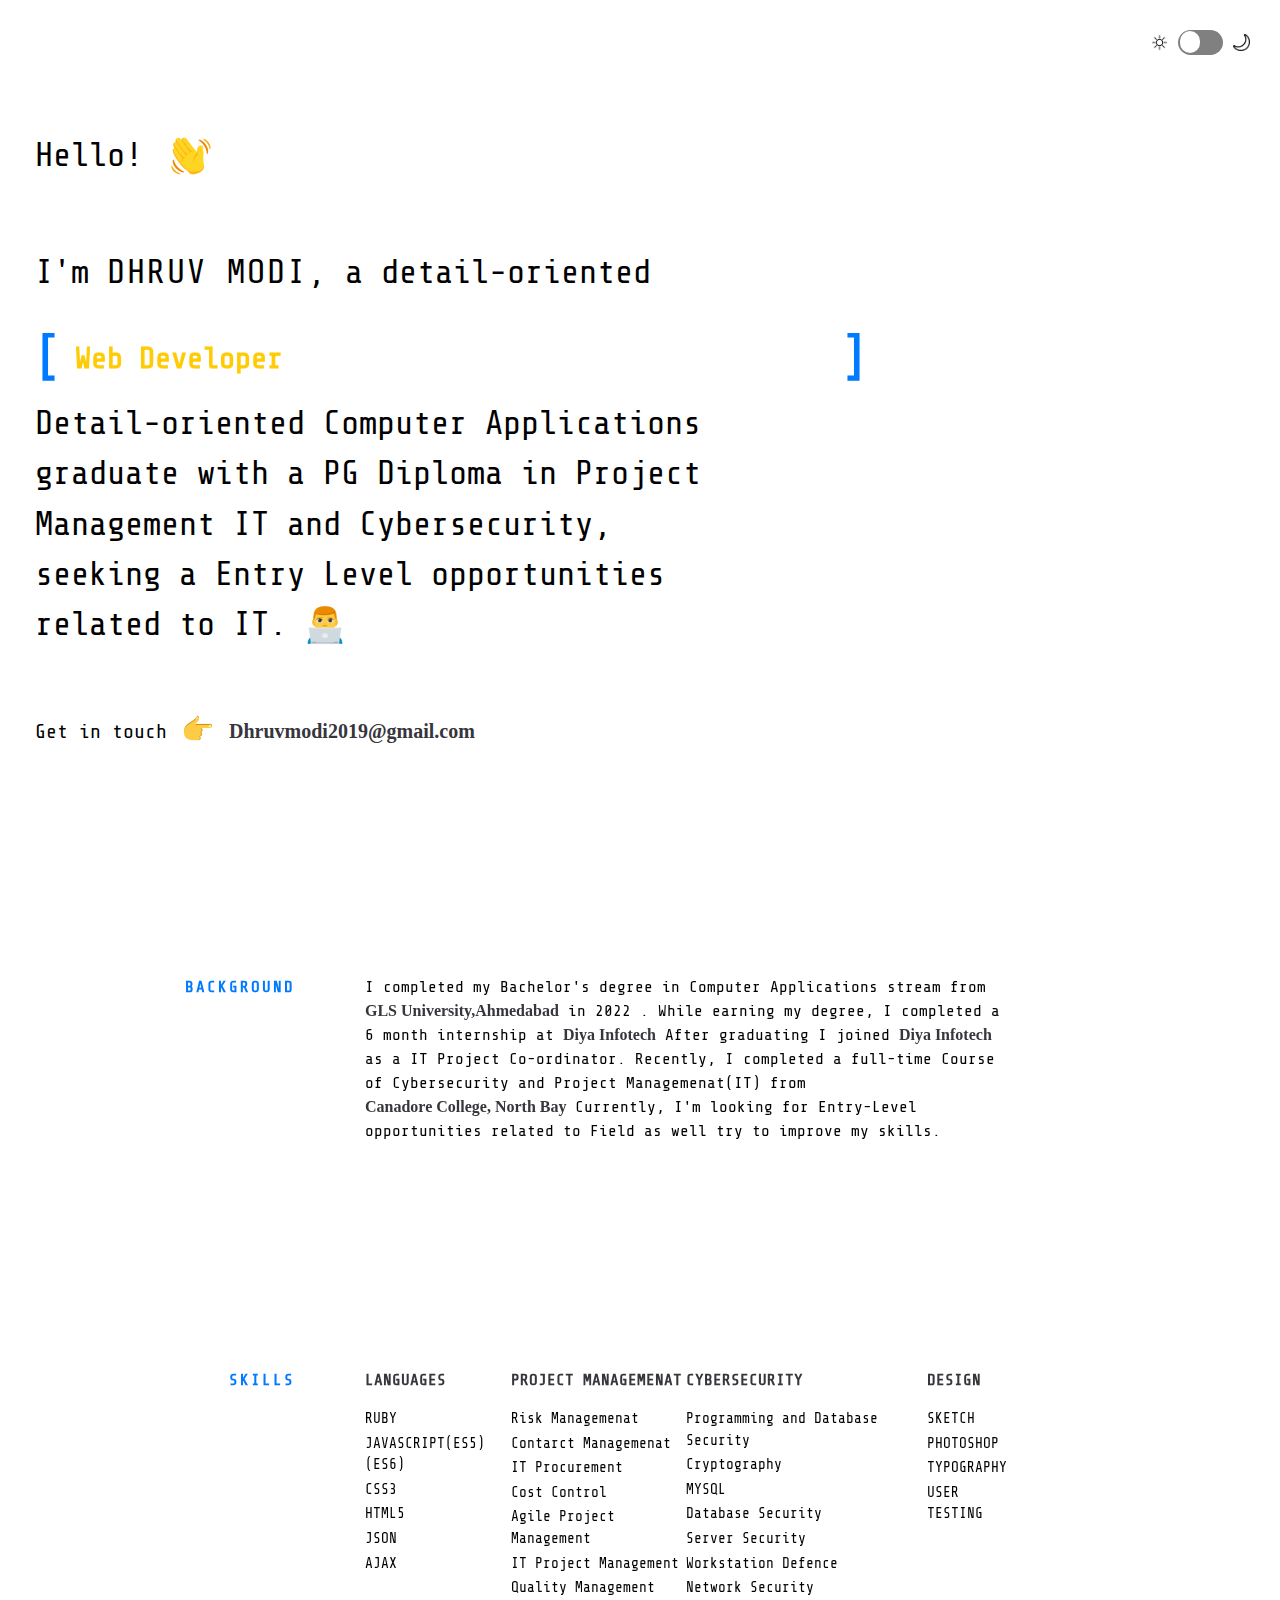
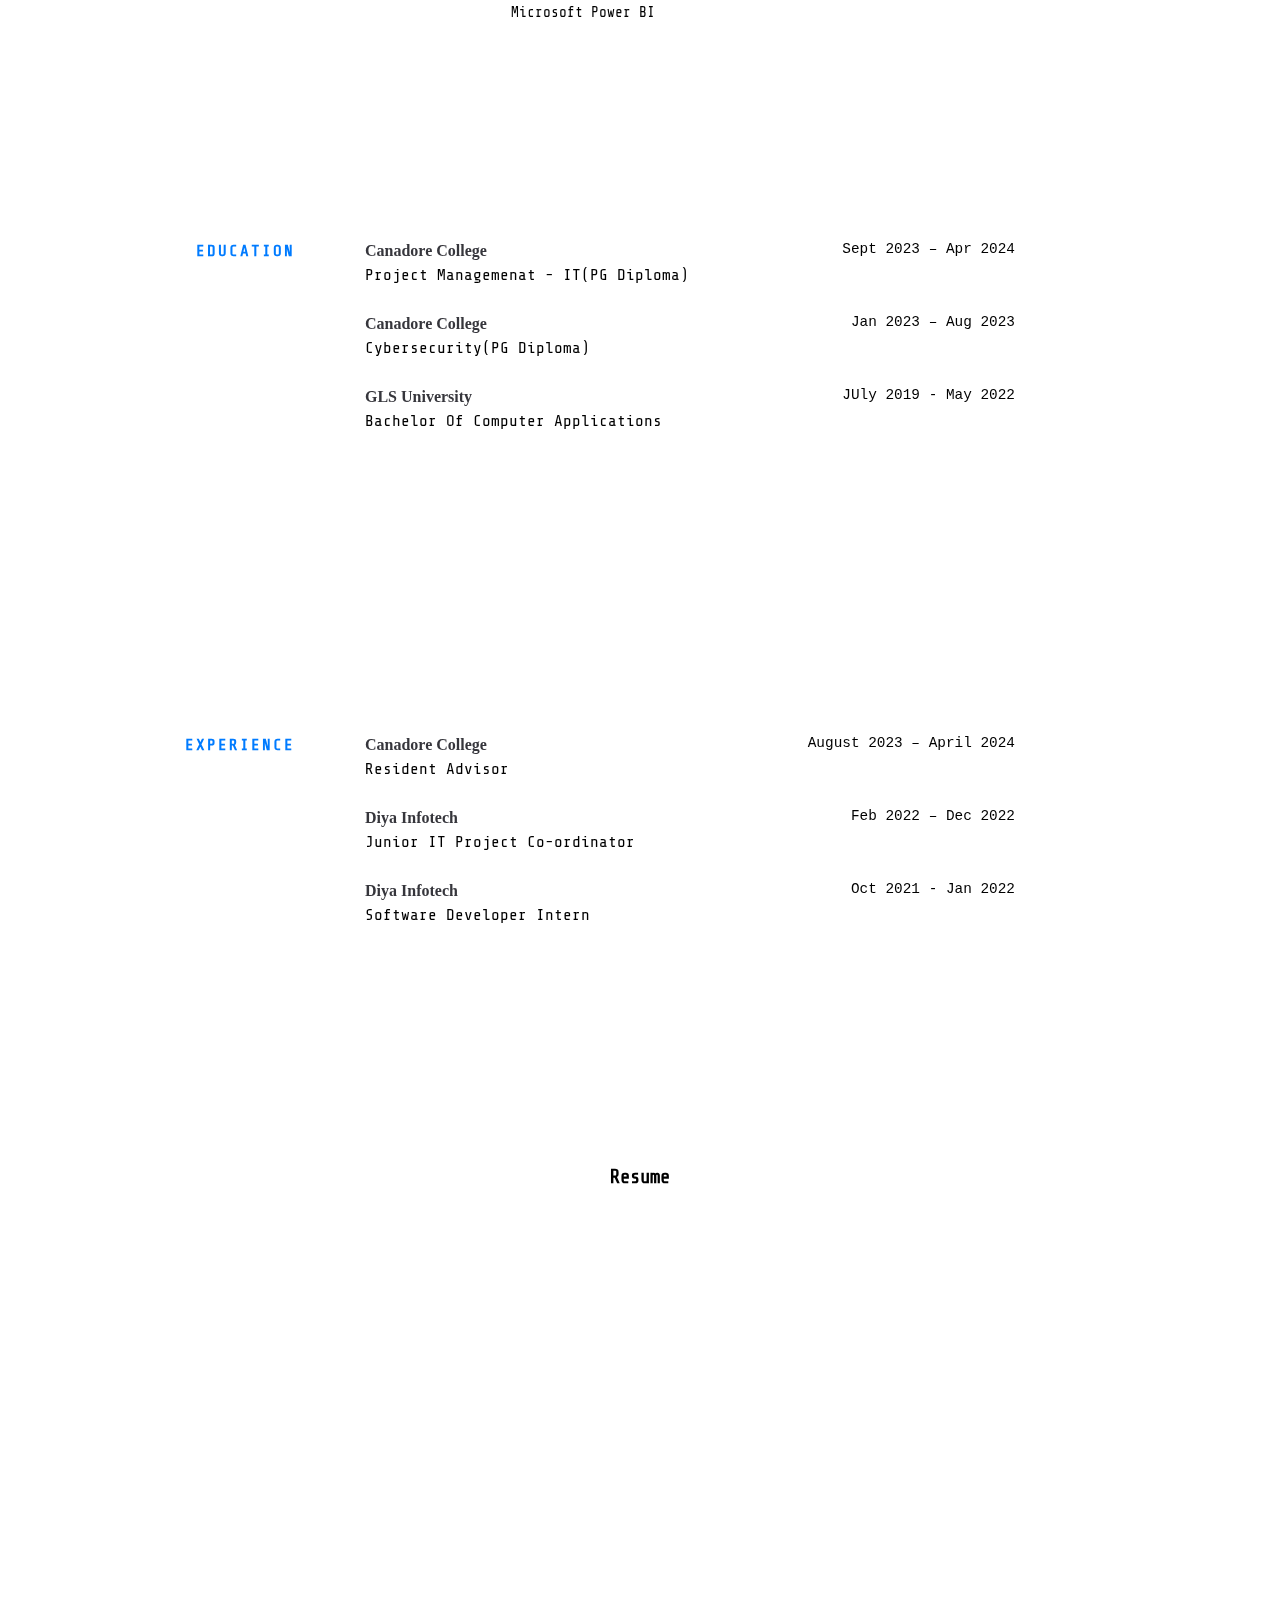
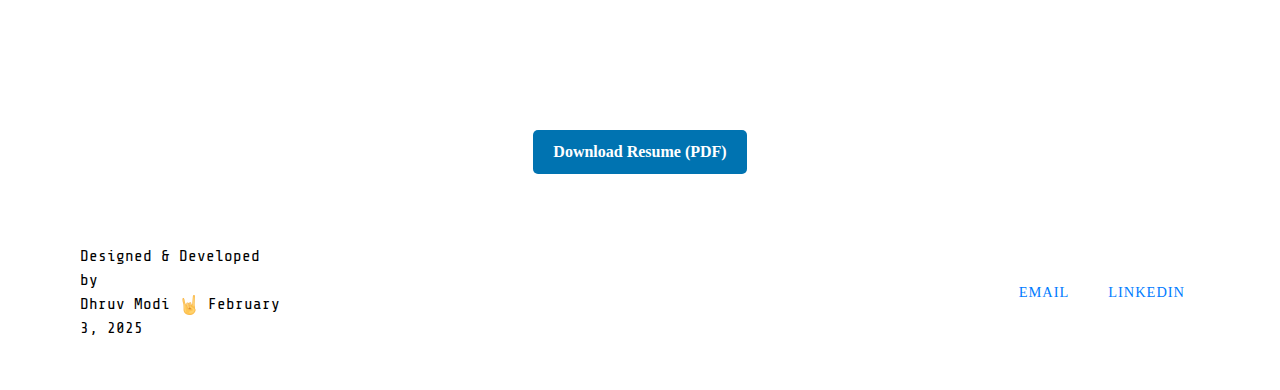
<file: index.html>
<!DOCTYPE html>
<html>
<head>
	<meta charset="UTF-8">
	<meta name="viewport" content="width=device-width, initial-scale=1">
	<meta name="viewport" content="width=device-width, initial-scale=1.0, maximum-scale=1.0, user-scalable=no">
	<title>Dhruv Modi| Web Developer</title>
	<link rel="icon" type="image/png" href="images/male-technologist.png" hreflang="en-us">
	<link href="https://fonts.googleapis.com/css?family=Share+Tech+Mono" rel="stylesheet">
	<link rel="stylesheet" type="text/css" href="style.css">
	
</head>
<body>


<div id = "site">
	<div class="switch-wrapper"> 
		</a>
		<div class="sun"></div> 
		<div class="toggle-wrapper">
			<input type="checkbox" id="switch"  />
			<label for="switch" id="switch1" >Toggle</label> 
		</div>
		<div class="moon"></div>
	</div>

	<header class="intro">
		<h1 class="intro_hello">
			Hello!
			<span  id="wave" class="emoji wave-hand animated "></span>
		</h1>
		<h2 class="intro_tagline">
			I'm
			<div class="myname">Dhruv Modi,</div>
			 a detail-oriented <br><br><br>
			<div class="mytext">
				<div class="content">
					<div class=" container">
						<ul class="list">
							<li class="item">Web Developer</li>
							<li class="item">Seeking Entry-Level IT Project Manager Roles </li>
							<li class="item">Seeking Entry-Level Cybersecurity opportunities</li>
						</ul>
					</div><br>
				</div>
			</div>
			<span>Detail-oriented Computer Applications graduate with a PG Diploma in Project Management IT and Cybersecurity, seeking a Entry Level opportunities related to IT.
			<span id="emojiwavehand" class="emoji technologist"></span>
		</h2>
		<h3 class="intro_contact">
			<span>Get in touch</span>
			<span class="emoji pointer"></span>
			<span id="emailme">
				<a href="mailto:Dhruvmodi2019@gmail.com?subject=Interested%20in%20Working%20Together&body=Hello,%0D%0A%0D%0AI%20came%20across%20your%20portfolio%20and%20was%20really%20impressed%20by%20your%20work.%20I’d%20love%20to%20discuss%20a%20potential%20project%20with%20you.%0D%0A%0D%0ALooking%20forward%20to%20your%20response!%0D%0A%0D%0ABest,%0D%0A[Your Name]">Dhruvmodi2019@gmail.com </a>
				  
			</span>
		</h3>
	</header>

	<section class = "section background" >
		<div class="section_title">Background</div>
		<div class="section_content">
			<p>
					I completed my Bachelor's degree in Computer Applications stream from
					<a class = "underline-link" href="#" target="_blank">
					GLS University,Ahmedabad</a> in 2022 .
				  	While earning my degree, I completed a 6 month internship at 
				  	<a class = "underline-link" href="#" target="_blank">Diya Infotech</a> 
				  	After graduating I joined 
				  	<a class = "underline-link" href="#" target="_blank">Diya Infotech </a> 
				  	as a IT Project Co-ordinator. Recently, I completed a full-time Course of Cybersecurity and Project Managemenat(IT) from 
				  	<a class = "underline-link" href="#" target="_blank">
				  	Canadore College, North Bay</a> Currently, I'm looking for Entry-Level opportunities related to Field as well try to improve my skills.  	
			</p>
        </div>
	</section>

	<section class="section skills" data-aos="slide-up">
		<div class="section_title">skills</div>
		<div class="section_content">
			<div class="skillz">
				<div class="skillz_category"> 
					<div class="skillz_category_label">
						Languages
					</div>
					<ul>
						 <li class="skillz_category_item">RUBY</li>
						 <li class="skillz_category_item">JAVASCRIPT(ES5)(ES6)</li> 
						 <li class="skillz_category_item">CSS3</li>
						 <li class="skillz_category_item">HTML5</li>
						 <li class="skillz_category_item">JSON</li>
						 <li class="skillz_category_item">AJAX</li>
					</ul> 
				</div>

				<div class="skillz_category"> 
					<div class="skillz_category_label">
						Project Managemenat
					</div>
					<ul>
						<li class="skillz_category_item">Risk Managemenat</li>
						<li class="skillz_category_item">Contarct Managemenat</li>
						<li class="skillz_category_item">IT Procurement</li>
						<li class="skillz_category_item">Cost Control</li>
						<li class="skillz_category_item">Agile Project Management</li>
						<li class="skillz_category_item">IT Project Management</li> 
						<li class="skillz_category_item">Quality Management</li>
						<li class="skillz_category_item">Microsoft Power BI</li>
					</ul>
				</div>

				<div class="skillz_category"> 
					<div class="skillz_category_label">
						Cybersecurity
					</div>
					<ul>
						<li class="skillz_category_item">Programming and Database Security</li>
						<li class="skillz_category_item">Cryptography</li>
						<li class="skillz_category_item">MYSQL</li>
						<li class="skillz_category_item">Database Security</li>
						<li class="skillz_category_item">Server Security</li>
						<li class="skillz_category_item">Workstation Defence</li>
						<li class="skillz_category_item">Network Security</li>	
					</ul>
				</div>
			
				<div class="skillz_category"> 
					<div class="skillz_category_label">
						Design
					</div>
					<ul>
						<li class="skillz_category_item">SKETCH</li>
						<li class="skillz_category_item">PHOTOSHOP</li>
						<li class="skillz_category_item">TYPOGRAPHY</li>
						<li class="skillz_category_item">USER TESTING</li>
					</ul>
				</div>
			</div>
		</div>
	</section>

	<section class="section experience">
		<div class="section_title">
			Education
		</div>
		
		<div class="section_content">
			<div class="jobs">
				<div class="job">
					<div class="time-place"> 
						<div class="job_company">
							<a href="#" target="_blank">Canadore College</a>
						</div>
						<div class="job_time">       
							Sept 2023 – Apr 2024 
						</div>
			  		</div>
					<div class="job_position">
						Project Managemenat - IT(PG Diploma)
					</div>
				</div>
				
				<div class="job">
					<div class="time-place"> 
						<div class="job_company">
							<a href="#" target="_blank">Canadore College</a>
						</div>
						<div class="job_time">       
							Jan 2023 – Aug 2023
						</div>
			  		</div>
					<div class="job_position">
						Cybersecurity(PG Diploma)
					</div>
				</div>

				<div class="job">
					<div class="time-place"> 
						<div class="job_company">
							<a href="http#" target="_blank">GLS University</a>
						</div>
						<div class="job_time">       
							JUly 2019 - May 2022
						</div>
					</div>
					<div class="job_position">
						Bachelor Of Computer Applications
					</div>
				</div>
			</div>
		</div>
	</section>

	
	<section class="section experience">
		<div class="section_title">
			Experience
		</div>
		
		<div class="section_content">
			<div class="jobs">
				<div class="job">
					<div class="time-place"> 
						<div class="job_company">
							<a href="#" target="_blank">Canadore College</a>
						</div>
						<div class="job_time">       
							August 2023 – April 2024 
						</div>
			  		</div>
					<div class="job_position">
						Resident Advisor
					</div>
				</div>
				
				<div class="job">
					<div class="time-place"> 
						<div class="job_company">
							<a href="#" target="_blank">Diya Infotech</a>
						</div>
						<div class="job_time">       
							Feb 2022 – Dec 2022 
						</div>
			  		</div>
					<div class="job_position">
						Junior IT Project Co-ordinator
					</div>
				</div>

				<div class="job">
					<div class="time-place"> 
						<div class="job_company">
							<a href="http#" target="_blank">Diya Infotech</a>
						</div>
						<div class="job_time">       
							Oct 2021 - Jan 2022
						</div>
					</div>
					<div class="job_position">
					 Software Developer Intern
					</div>
				</div>
			</div>
		</div>
	</section>

	<section>
		<div id="resume" style="text-align: center; padding: 20px;">
			<h2>Resume</h2>
		
			<!-- Responsive Resume Viewer -->
			<iframe src="/Resume.pdf" 
					style="border: none; width: 90%; max-width: 800px; height: 500px;">
			</iframe>
		
			<!-- Download Button -->
			<br>
			<a href="/Resume.pdf" download 
			   style="display: inline-block; margin-top: 15px; padding: 10px 20px; 
					  background: #0073b1; color: white; text-decoration: none; 
					  border-radius: 5px; font-weight: bold;">
				Download Resume (PDF)
			</a>
		</div>
		
	</section>

	<footer class="footer">
	 	<div class="footer_copyright"> 
	 		<div class="top"> 
	 			<span>
	 				Designed &amp; Developed by
				</span>
			</div> 
			<div class="bottom"> 
				<span>
					Dhruv Modi
				</span> 
				<img class="emoji" src="images/rockon.png" alt="emoji"> 
				<span>
					February 3, 2025
				</span>
			</div> 
		</div> 
		<div class="footer_links"> 
			<a href="mailto:Dhruvmodi2019@gmail.com" target="_blank" title="email"> 
				<span class="text">
					email
				</span> 
				<img src="images/email.svg" alt="email">
			</a>
			<a href="https://www.linkedin.com/in/dhruv-modi-269968203/" target="_blank" title="LinkedIn"> 
				<span class="text">
					LinkedIn
				</span>
				<img src="images/linkedin.svg" alt="LinkedIn Profile">
			</a>
		</div>
 	</footer>
	<button id="top-button" style="display: inline-block;"> 
		<img src="images/finger-up-emoji-clipart-21.png" alt=""> 
	</button>

<script type="text/javascript" src="https://ajax.googleapis.com/ajax/libs/jquery/1.11.0/jquery.min.js"></script>
<script type="text/javascript" src="main.js"></script>
</body>
</html>
</file>
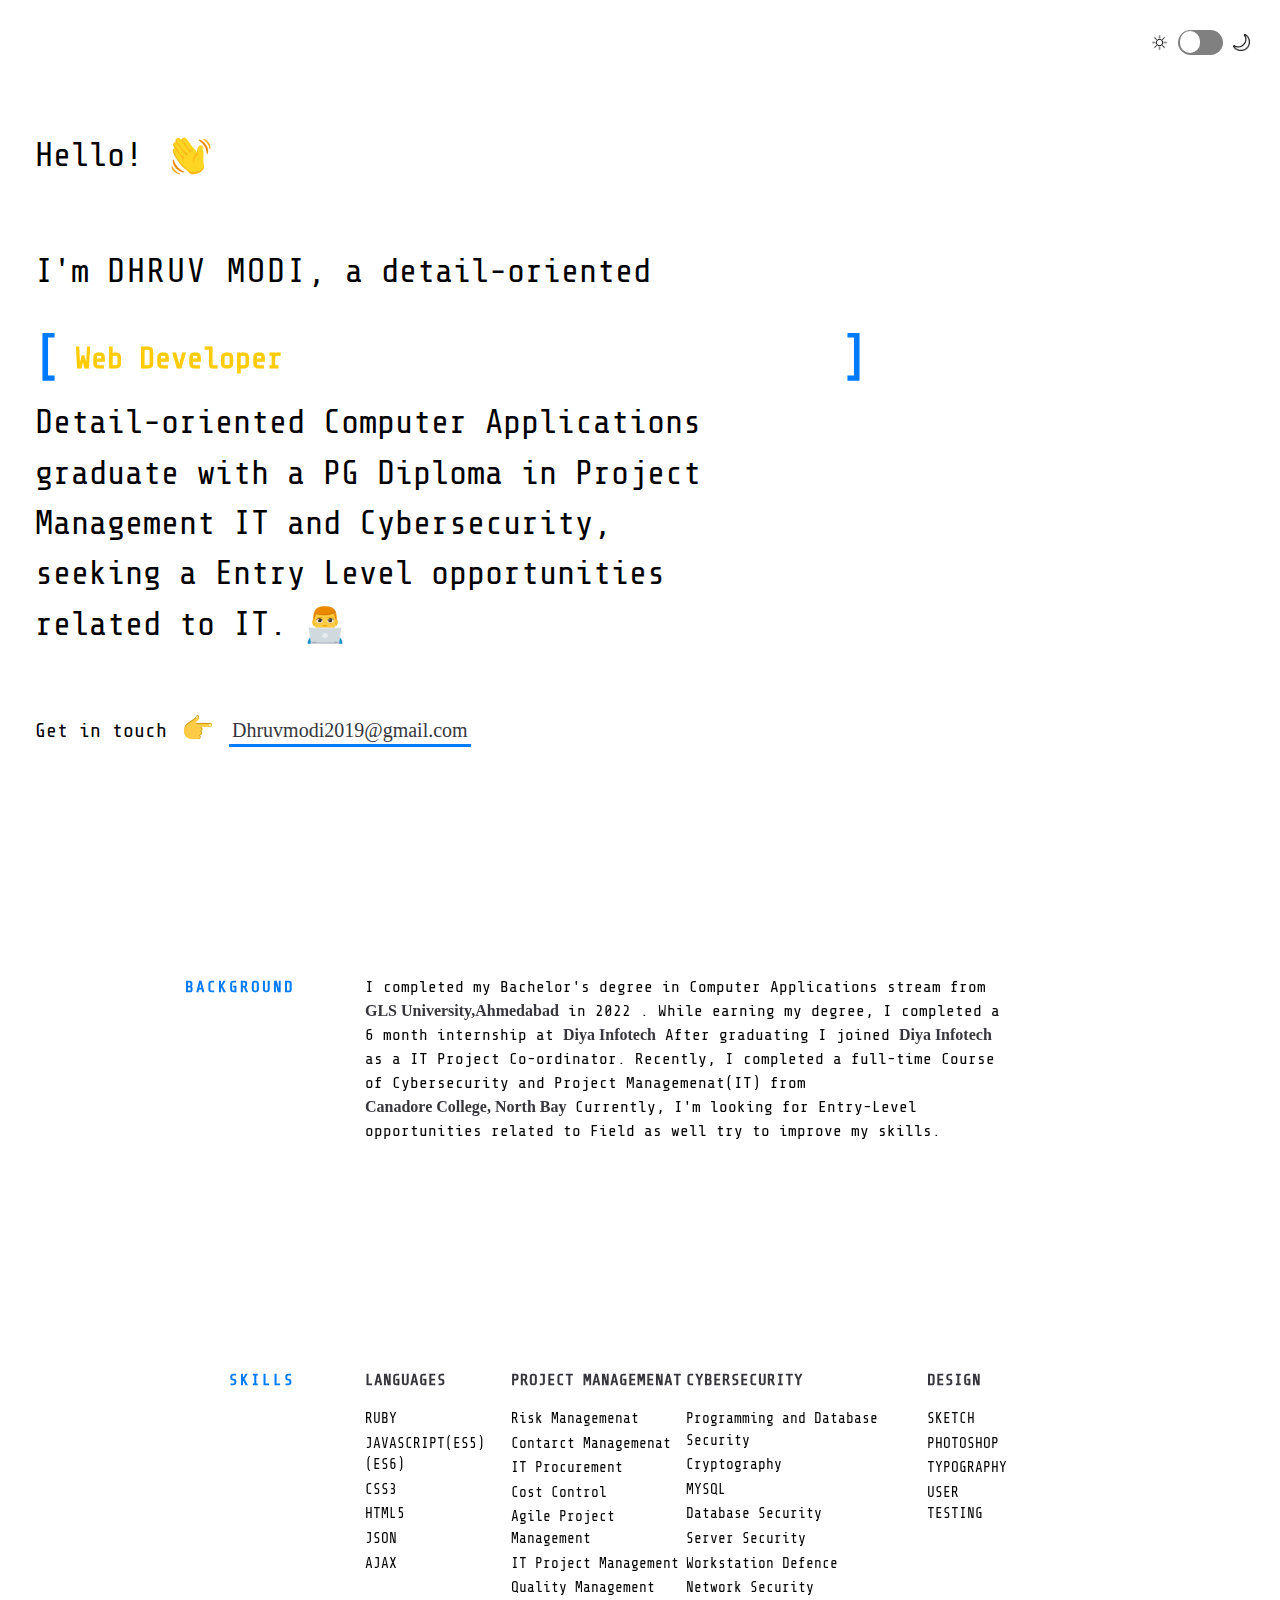
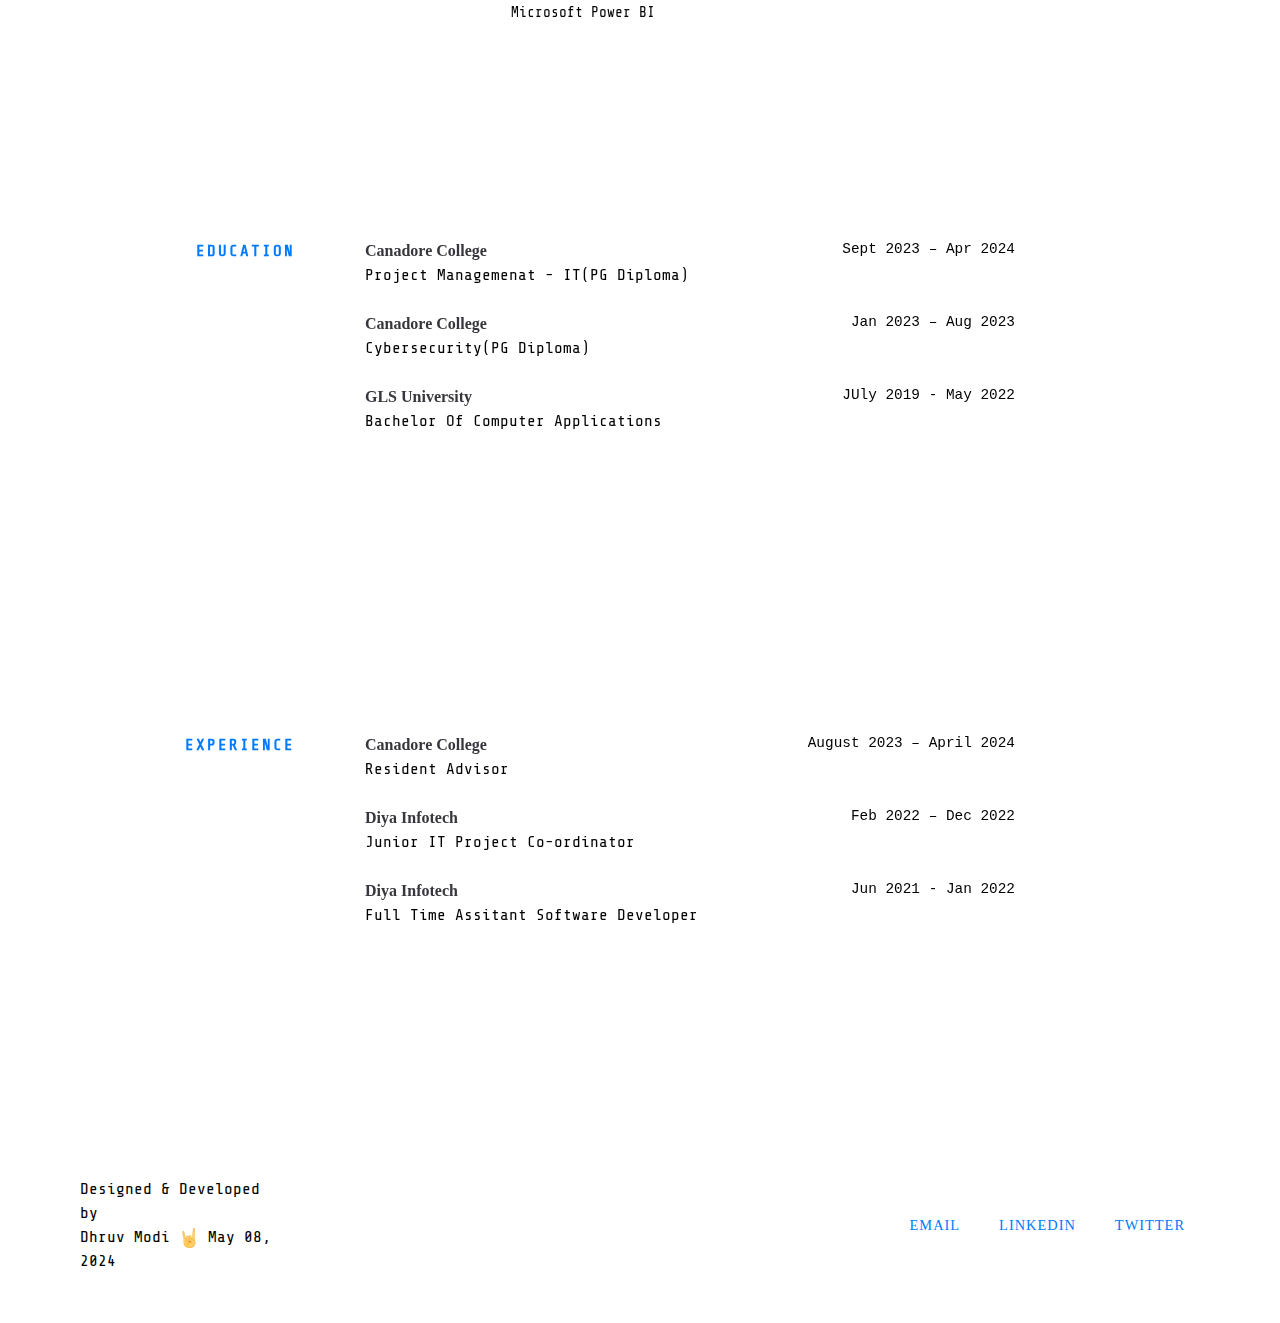
<file: Dhruv Portfolio.html>
<!DOCTYPE html>
<html>
<head>
	<meta charset="UTF-8">
	<meta name="viewport" content="width=device-width, initial-scale=1">
	<meta name="viewport" content="width=device-width, initial-scale=1.0, maximum-scale=1.0, user-scalable=no">
	<title>Dhruv Modi| Web Developer</title>
	<link rel="icon" type="image/png" href="images/male-technologist.png" hreflang="en-us">
	<link href="https://fonts.googleapis.com/css?family=Share+Tech+Mono" rel="stylesheet">
	<link rel="stylesheet" type="text/css" href="style.css">
	
</head>
<body>


<div id = "site">
	<div class="switch-wrapper"> 
		</a>
		<div class="sun"></div> 
		<div class="toggle-wrapper">
			<input type="checkbox" id="switch"  />
			<label for="switch" id="switch1" >Toggle</label> 
		</div>
		<div class="moon"></div>
	</div>

	<header class="intro">
		<h1 class="intro_hello">
			Hello!
			<span  id="wave" class="emoji wave-hand animated "></span>
		</h1>
		<h2 class="intro_tagline">
			I'm
			<div class="myname">Dhruv Modi,</div>
			 a detail-oriented <br><br><br>
			<div class="mytext">
				<div class="content">
					<div class=" container">
						<ul class="list">
							<li class="item">Web Developer</li>
							<li class="item">Seeking Entry-Level IT Project Manager Roles </li>
							<li class="item">Seeking Entry-Level Cybersecurity opportunities</li>
						</ul>
					</div><br>
				</div>
			</div>
			<span>Detail-oriented Computer Applications graduate with a PG Diploma in Project Management IT and Cybersecurity, seeking a Entry Level opportunities related to IT.
			<span id="emojiwavehand" class="emoji technologist"></span>
		</h2>
		<h3 class="intro_contact">
			<span>Get in touch</span>
			<span class="emoji pointer"></span>
			<span id="emailme">
				<a href="#link your email" target="_blank" class="highlight-link">Dhruvmodi2019@gmail.com</a>
			</span>
		</h3>
	</header>

	<section class = "section background" >
		<div class="section_title">Background</div>
		<div class="section_content">
			<p>
					I completed my Bachelor's degree in Computer Applications stream from
					<a class = "underline-link" href="#" target="_blank">
					GLS University,Ahmedabad</a> in 2022 .
				  	While earning my degree, I completed a 6 month internship at 
				  	<a class = "underline-link" href="#" target="_blank">Diya Infotech</a> 
				  	After graduating I joined 
				  	<a class = "underline-link" href="#" target="_blank">Diya Infotech </a> 
				  	as a IT Project Co-ordinator. Recently, I completed a full-time Course of Cybersecurity and Project Managemenat(IT) from 
				  	<a class = "underline-link" href="#" target="_blank">
				  	Canadore College, North Bay</a> Currently, I'm looking for Entry-Level opportunities related to Field as well try to improve my skills.  	
			</p>
        </div>
	</section>

	<section class="section skills" data-aos="slide-up">
		<div class="section_title">skills</div>
		<div class="section_content">
			<div class="skillz">
				<div class="skillz_category"> 
					<div class="skillz_category_label">
						Languages
					</div>
					<ul>
						 <li class="skillz_category_item">RUBY</li>
						 <li class="skillz_category_item">JAVASCRIPT(ES5)(ES6)</li> 
						 <li class="skillz_category_item">CSS3</li>
						 <li class="skillz_category_item">HTML5</li>
						 <li class="skillz_category_item">JSON</li>
						 <li class="skillz_category_item">AJAX</li>
					</ul> 
				</div>

				<div class="skillz_category"> 
					<div class="skillz_category_label">
						Project Managemenat
					</div>
					<ul>
						<li class="skillz_category_item">Risk Managemenat</li>
						<li class="skillz_category_item">Contarct Managemenat</li>
						<li class="skillz_category_item">IT Procurement</li>
						<li class="skillz_category_item">Cost Control</li>
						<li class="skillz_category_item">Agile Project Management</li>
						<li class="skillz_category_item">IT Project Management</li> 
						<li class="skillz_category_item">Quality Management</li>
						<li class="skillz_category_item">Microsoft Power BI</li>
					</ul>
				</div>

				<div class="skillz_category"> 
					<div class="skillz_category_label">
						Cybersecurity
					</div>
					<ul>
						<li class="skillz_category_item">Programming and Database Security</li>
						<li class="skillz_category_item">Cryptography</li>
						<li class="skillz_category_item">MYSQL</li>
						<li class="skillz_category_item">Database Security</li>
						<li class="skillz_category_item">Server Security</li>
						<li class="skillz_category_item">Workstation Defence</li>
						<li class="skillz_category_item">Network Security</li>	
					</ul>
				</div>
			
				<div class="skillz_category"> 
					<div class="skillz_category_label">
						Design
					</div>
					<ul>
						<li class="skillz_category_item">SKETCH</li>
						<li class="skillz_category_item">PHOTOSHOP</li>
						<li class="skillz_category_item">TYPOGRAPHY</li>
						<li class="skillz_category_item">USER TESTING</li>
					</ul>
				</div>
			</div>
		</div>
	</section>

	<section class="section experience">
		<div class="section_title">
			Education
		</div>
		
		<div class="section_content">
			<div class="jobs">
				<div class="job">
					<div class="time-place"> 
						<div class="job_company">
							<a href="#" target="_blank">Canadore College</a>
						</div>
						<div class="job_time">       
							Sept 2023 – Apr 2024 
						</div>
			  		</div>
					<div class="job_position">
						Project Managemenat - IT(PG Diploma)
					</div>
				</div>
				
				<div class="job">
					<div class="time-place"> 
						<div class="job_company">
							<a href="#" target="_blank">Canadore College</a>
						</div>
						<div class="job_time">       
							Jan 2023 – Aug 2023
						</div>
			  		</div>
					<div class="job_position">
						Cybersecurity(PG Diploma)
					</div>
				</div>

				<div class="job">
					<div class="time-place"> 
						<div class="job_company">
							<a href="http#" target="_blank">GLS University</a>
						</div>
						<div class="job_time">       
							JUly 2019 - May 2022
						</div>
					</div>
					<div class="job_position">
						Bachelor Of Computer Applications
					</div>
				</div>
			</div>
		</div>
	</section>

	
	<section class="section experience">
		<div class="section_title">
			Experience
		</div>
		
		<div class="section_content">
			<div class="jobs">
				<div class="job">
					<div class="time-place"> 
						<div class="job_company">
							<a href="#" target="_blank">Canadore College</a>
						</div>
						<div class="job_time">       
							August 2023 – April 2024 
						</div>
			  		</div>
					<div class="job_position">
						Resident Advisor
					</div>
				</div>
				
				<div class="job">
					<div class="time-place"> 
						<div class="job_company">
							<a href="#" target="_blank">Diya Infotech</a>
						</div>
						<div class="job_time">       
							Feb 2022 – Dec 2022 
						</div>
			  		</div>
					<div class="job_position">
						Junior IT Project Co-ordinator
					</div>
				</div>

				<div class="job">
					<div class="time-place"> 
						<div class="job_company">
							<a href="http#" target="_blank">Diya Infotech</a>
						</div>
						<div class="job_time">       
							Jun 2021 - Jan 2022
						</div>
					</div>
					<div class="job_position">
						Full Time Assitant Software Developer
					</div>
				</div>
			</div>
		</div>
	</section>

	<footer class="footer">
	 	<div class="footer_copyright"> 
	 		<div class="top"> 
	 			<span>
	 				Designed &amp; Developed by
				</span>
			</div> 
			<div class="bottom"> 
				<span>
					Dhruv Modi
				</span> 
				<img class="emoji" src="images/rockon.png" alt="emoji"> 
				<span>
					May 08, 2024
				</span>
			</div> 
		</div> 
		<div class="footer_links"> 
			<a href="mailto:Dhruvmodi2019@gmail.com" target="_blank" title="email"> 
				<span class="text">
					email
				</span> 
				<img src="images/email.svg" alt="email">
			</a>
			<a href="https:#" target="_blank" title="linkedin"> 
				<span class="text">
					linkedin
				</span>
				<img src="images/linkedin.svg" alt="https://www.linkedin.com/in/dhruv-modi-269968203/">
			</a>
			
			<a href="#" target="_blank" title="twitter"> 
				<span class="text">
					twitter
				</span>
				<img src="images/twitter.svg" alt="twitter">
			</a> 
			

		</div>
 	</footer>
	<button id="top-button" style="display: inline-block;"> 
		<img src="images/finger-up-emoji-clipart-21.png" alt=""> 
	</button>

<script type="text/javascript" src="https://ajax.googleapis.com/ajax/libs/jquery/1.11.0/jquery.min.js"></script>
<script type="text/javascript" src="main.js"></script>
</body>
</html>
</file>
<file: style.css>
body, html {
                margin: 0;
                padding: 0;
                background-color: #fff;*/
                color: #444452;
                /*font-family: Apercu,Source Sans Pro,Helvetica,Arial,sans-serif;*/
                line-height: 1.5;
                scroll-behavior: smooth;
                font-family: 'Share Tech Mono', monospace;
            }

body.night, html.night {
                            background-color: #131417;
                            color: #afafbf;
                            scroll-behavior: smooth;
                        }


h1 {
    display: block;
    font-size: 2em;
    -webkit-margin-before: 0.67em;
    -webkit-margin-after: 0.67em;
    -webkit-margin-start: 0px;
    -webkit-margin-end: 0px;
    font-weight: bold;
}

h2 {
    display: block;
    font-size: 1.2em;
    -webkit-margin-before: 0.83em;
    -webkit-margin-after: 0.83em;
    -webkit-margin-start: 0px;
    -webkit-margin-end: 0px;
    font-weight: bold;
}

h3 {
    display: block;
    font-size: 1.17em;
    -webkit-margin-before: 1em;
    -webkit-margin-after: 1em;
    -webkit-margin-start: 0px;
    -webkit-margin-end: 0px;
    font-weight: bold;
}

body a, html a {
    text-decoration: none;
    font-weight: 900;
    color: #36363c;
    transition: all .25s ease-in-out;
    font-family: Trebuchet MS;
}

body p, html p {
    font-weight: 200;
}

body a:hover{
    text-decoration: underline blue;
}

body .emoji, html .emoji {
    display: inline-block;
    vertical-align: text-top;
    background-size: contain;
    background-repeat: no-repeat;
    background-position: center;
}

section{
    /*opacity: 1;*/
    /*word-spacing: 2px;*/
    /*letter-spacing: 1px;*/   
}

section.fadeIn{
    animation: fadeIn 2s forwards;
}

.switch-wrapper{
                    display: -webkit-box;
                    display: -ms-flexbox;
                    display: flex;
                    -webkit-box-pack: center;
                    -ms-flex-pack: center;
                    justify-content: center;
                    -webkit-box-align: center;
                    -ms-flex-align: center;
                    align-items: center;
                    position: fixed;
                    top: 20px;
                    right: 30px;
                }

.switch-wrapper .sun {
                        background: url(images/white_sun_with_rays.png) no-repeat center;
                        background-size: 100%;
                    }

body.night .switch-wrapper .sun , html.night .switch-wrapper .sun {
                        background: url(images/sun-white.svg) no-repeat center;
                        background-size: 100%;
                    }

.switch-wrapper .moon, .switch-wrapper .sun {
                        width: 17px;
                        height: 17px;
                    }

.switch-wrapper .toggle-wrapper {
                        margin: 10px;
                    }

.switch-wrapper .toggle-wrapper #switch {
                        height: 0;
                        width: 0;
                        visibility: hidden;
                        position: absolute;
                    }

.switch-wrapper .toggle-wrapper input[type=checkbox] {
                        height: 0;
                        width: 0;
                        visibility: hidden;
                    }

.switch-wrapper .toggle-wrapper label {
                        cursor: pointer;
                        text-indent: -9999px;
                        width: 45px;
                        height: 25px;
                        background: grey;
                        display: block;
                        border-radius: 100px;
                        position: relative;
                    }

.switch-wrapper .toggle-wrapper label:after {
                        content: '';
                        position: absolute;
                        left: 2px;
                        top :1px;
                        width: 20px;
                        height: 22px;
                        background: #fff;
                        border-radius: 40px;
                        transition: 0.3s;
                    }

.switch-wrapper .toggle-wrapper input:checked + label {
                        background: #bada55;
                    }

.switch-wrapper .toggle-wrapper input:checked + label:after {
                        left: calc(100% - 2px);
                        transform: translateX(-100%);
                    }

.switch-wrapper .toggle-wrapper label:active:after {
                        width: 0px;
                    }

.switch-wrapper .moon {
                        background: url(images/moon.png) no-repeat center;
                        background-size: 100%;
                    }

body.night .switch-wrapper .moon, html.night .switch-wrapper .moon {
                        background: url(images/moon-white.svg) no-repeat center;
                        background-size: 100%;
                    }

.switch-wrapper a, body.night .switch-wrapper a {
    color: #007bff;
    margin: 15px;
}


.txt-rotate {
    color: #FFCB04;
    font-weight: bold;
}

.myname {
      text-transform: uppercase;
      letter-spacing: 2px;
      text-decoration: none;
      text-fill-color: transparent;
      display: inline-block;
      /*background-image: linear-gradient(to right, #30CFD0 0%, #330867 100%);*/
      animation: .8s shake infinite alternate;
}

.name{
    font-weight: bolder;
}

.content {
    position: absolute;
    top: 37%;
    overflow:hidden;
    font-size: 30px;
    line-height: 50px;
    color: #FFCB04;
}
.content .container {
    font-weight: 600;
    overflow: hidden;
    height: 50px;
    padding: 0px 40px;
    width: 100%;
}

.container:before {
      content: '[';
      left: 0;
    }

.container:after {
      content: ']';
      position: absolute;
      right: 0;
    }

.container:after, .container:before {
    position: absolute;
    top: 0px;
    color: #007bff;
    font-size: 50px;
    animation-name: opacity1;
    animation-duration: 2s;
    animation-iteration-count: infinite;
}

.list {
    margin-top: 0px;
    margin-bottom: 60px;
    text-align: left;
    line-height:80px;
    list-style: none;
    animation-name: change;
    animation-duration: 10s;
    animation-iteration-count: infinite;
}

.item {
    line-height: 50px;
    margin-bottom: 0px;
}


.intro {
        padding: 80px 100px;
        height: 75vh;
        display: -webkit-box;
        display: -ms-flexbox;
        display: flex;
        -webkit-box-orient: vertical;
        -webkit-box-direction: normal;
        -ms-flex-direction: column;
        flex-direction: column;
        -ms-flex-pack: distribute;
        justify-content: space-around;
        max-width: 1440px;
        margin: 0 auto;
}   
    

.intro_hello {
    font-weight: 300;   
}

.intro_hello, .intro_tagline {
    font-size: 2.1rem;
}

.intro_hello .wave-hand.animated {
    position: relative;
    animation: wave 2.0s linear;
}

.intro_hello .wave-hand.animated:hover {
    position: relative;
    animation: wave infinite linear;
}

.intro_hello .wave-hand {
    background-image: url(images/waving-hand.png);
    margin-left: 10px;
    cursor: pointer;
    position: relative;
}

.intro_hello .emoji {
    width: 40px;
    height: 40px;
}

.intro_tagline {
    font-weight: 300;
    max-width: 700px;   
}

.intro__tagline .name {
    font-weight: 700;
}

.intro_tagline .technologist {
    background-image: url(images/male-technologist.png);
}

.intro_tagline .emoji {
    width: 40px;
    height: 40px;
}

.intro_contact {
    font-size: 1.25rem;
    font-weight: 100;
}

.intro_contact .emoji.pointer {
    background-image: url(images/right-pointing.png);
    width: 30px;
    height: 30px;
    margin: 0 5px;
    vertical-align: text-bottom;
}

.intro_contact .highlight-link {
    font-weight: 400;
    text-decoration: none;
    display: inline-block;
    padding: 2px 3px;
    transition: all .2s ease-in-out;
    text-decoration: none;
    box-shadow: inset 0 -3px 0 #007bff;
}

.intro_contact .highlight-link:hover {
    box-shadow: inset 0 -33px 0 0 #007bff;
    color: #fff;
}

section {
    position: relative;
}

.status {
    display: -webkit-box;
    display: -ms-flexbox;
    display: flex;
    -webkit-box-align: center;
    -ms-flex-align: center;
    align-items: center;
    font-size: 1.1rem;
    font-family: Inconsolata,monospace;
    margin-top: 70px;
    color: #131417;
}

.status_light {
    width: 30px;
    height: 30px;
    display: -webkit-box;
    display: -ms-flexbox;
    display: flex;
    -webkit-box-pack: center;
    -ms-flex-pack: center;
    justify-content: center;
    -webkit-box-align: center;
    -ms-flex-align: center;
    align-items: center;
}

.status_light_ring {
    position: absolute;
    width: 25px;
    height: 25px;
    -webkit-animation: pulsate 2s ease-out;
    animation: pulsate 2s ease-out;
    -webkit-animation-iteration-count: infinite;
    animation-iteration-count: infinite;
    opacity: 0;
    border: 3px solid #bada55;
    border-radius: 30px;
}

.status_light_led {
    position: absolute;
    width: 13px;
    height: 13px;
    background: #bada55;
    border-radius: 100%;
}

.status_message {
    margin-left: 15px;
}

body .section, html .section {
    display: -webkit-box;
    display: -ms-flexbox;
    display: flex;
    -webkit-box-pack: center;
    -ms-flex-pack: center;
    justify-content: center;
    padding: 100px 170px;
}

body .section_title, html .section_title {
    -ms-flex-negative: 0;
    flex-shrink: 0;
    width: 200px;
    margin-right: 70px;
    color: #007bff;
    text-transform: uppercase;
    text-align: right;
    font-weight: 700;
    letter-spacing: 2px;
}

body .section_content, html .section_content {
    font-weight: 300;
    font-size: 1rem;
    width: 100%;
    max-width: 650px;
}

body .section_content p, html .section_content p {
    margin-top: 0;
    margin-bottom: 25px;
}

body .section_content .underline-link, html .section_content .underline-link {
    position: relative;
    display: inline-block;
}

section .skills{
    visibility: visible;  
    -webkit-transform: translateY(0) scale(1); 
    opacity: 1;
    transform: translateY(0) scale(1); 
    opacity: 1;
    -webkit-transition: -webkit-transform 0.6s cubic-bezier(.694,0,.335,1) 0s, 
    opacity 0.6s cubic-bezier(.694,0,.335,1) 0s; 
    transition: transform 0.6s cubic-bezier(.694,0,.335,1) 0s, 
    opacity 0.6s cubic-bezier(.694,0,.335,1) 0s; 
}

.skills .skillz {
    display: flex;
    justify-content: space-between;
}

.skills .skillz_category_label {
    font-weight: 800;
    color: #36363c;
    text-transform: uppercase;  
}

.skills .skillz_category_item {
    margin: 3px 0;
    font-size: .9rem;
}

.section .featured-projects {
   visibility: visible;  
   -webkit-transform: translateY(0) scale(1); 
   opacity: 1;
   transform: translateY(0) scale(1); 
   opacity: 1;
   -webkit-transition: -webkit-transform 0.6s cubic-bezier(.694,0,.335,1) 0s, 
   opacity 0.6s cubic-bezier(.694,0,.335,1) 0s; 
   transition: transform 0.6s cubic-bezier(.694,0,.335,1) 0s, 
   opacity 0.6s cubic-bezier(.694,0,.335,1) 0s;
}

.experience .jobs {
    margin-bottom: 100px;
}

.experience .job {
    margin-bottom: 25px;
}
.experience .job .time-place {
    display: flex;
    justify-content: space-between;
}

 a.experience .job .job_company {
    font-weight: 500;
}

.experience .job_time {
    font-size: .9rem;
    font-family: Inconsolata,monospace;
}

.experience .job_position {
    font-weight: 300;

}

.experience .arrow-link {
    font-size: 1.25rem;
    font-weight: 500;
}

.experience .arrow-link:after {
    width: 20px;
    height: 20px;
}

.featured-projects .project {
    display: -webkit-box;
    display: -ms-flexbox;
    display: flex;
    margin-bottom: 10px;
    margin-left: -5%;
    width: 125%;
}

.featured-projects .project_pic {
    max-width: 700px;
    overflow: visible;
    margin: 0;
    margin-left: 32px;
}

.featured-projects .project_caption {
    width: 125px;
    -ms-flex-negative: 0;
    flex-shrink: 0;
}

.featured-projects .project_pic img {
    width: 100%;
    max-width: 100%;
    vertical-align: bottom;
}

.featured-projects .project_pic img:hover{
   background-color: blue;
}

.featured-projects .project_name a {
    font-weight: 700;
    margin-bottom: 10px;
}

.featured-projects .project p {
    font-size: .95rem;
    line-height: 1.5;
}

.featured-projects .featured-projects-content p {
    /* font-size: .85rem; */
    line-height: 1.3;
    margin-bottom: 15px;
    font-size: 0.9rem;
}

.featured-projects .project_used_item {
    display: inline-block;
    margin: 3px 3px 3px 0;
    font-family: Inconsolata,monospace;
    font-size: .75rem;
    font-weight: 400;
    padding: 2px 7px;
    border-radius: 3px;
    color: #007bff;
    border: 1px solid #007bff;
    background: 0 0;
}

.project_links img {
    margin-top: 2%;
    width: 6%;
}

details summary::-webkit-details-marker {
  color: #007bff;
}

body .arrow-link, html .arrow-link {
    font-weight: 700;
    display: inline-block;
    transition: all .15s ease-in-out;
    background-color: transparent;
    white-space: nowrap;
}

body .arrow-link:after, html .arrow-link:after {
    position: relative;
    bottom: 2px;
    margin-left: 15px;
    content: "";
    background: url(images/arrow.png) no-repeat center;
    background-size: 100%;
    width: 15px;
    height: 15px;
    display: inline-block;
    vertical-align: middle;
}

body .arrow-link:hover, html .arrow-link:hover {
    transform: translateX(7px);
}
body ul, html ul {
    list-style: none;
    padding: 0;
}

.footer {
    padding: 50px 80px;
    display: flex;
    justify-content: space-between;
    align-items: center;
    /*position: fixed;*/
    top: 730px;
    bottom: 0px;
    left: 0px;right: 0px;
}

.footer_copyright {
    font-weight: 0.700;
    width: 200px;
}

.footer_copyright .emoji{
    width: 20px;
    height: 20px;
}

.footer_links a {
    position: relative;
    display: inline-block;
    color: #007bff!important;
    text-transform: uppercase;
    font-weight: 400;
    margin: 0 15px;
    outline: 0;
}

.footer_links a .text {
    font-size: .9rem;
    display: inline;
    letter-spacing: 1px;
}

.footer_links a:hover {
    text-decoration: underline;
}

.footer_links img {
    display: none;
    width: 22px;
}

body #top-button, html #top-button {
    background: 0 0;
    border: none;
    outline: 0;
    width: 55px;
    position: fixed;
    bottom: 25px;
    right: 10px;
    cursor: pointer;
    display: none;
    scroll-behavior: smooth;   
}

body #top-button img, html #top-button img {
    width: 100%;
    scroll-behavior: smooth;
}

.other-projects .project {
    max-width: 600px;
    margin-bottom: 50px;
}

.other-projects .project_name {
    margin-bottom: 10px;
}

.other-projects .project p {
    font-size: .9rem;
    margin-bottom: 20px;
}

.other-projects .project_used_item:first-of-type {
    margin-left: 0;
}

.other-projects .project_used_item {
    display: inline-block;
    margin: 3px 3px 3px 0;
    font-family: Inconsolata,monospace;
    font-size: .75rem;
    font-weight: 400;
    padding: 2px 7px;
    border-radius: 3px;
    color: #007bff;
    border: 1px solid #007bff;
    background: 0 0;
}

body.night .experience .job_time, body.night .footer_copyright, body.night .intro, body.night .skills .skillz_category_label, body.night .status, body.night a, body.night strong, html.night .experience .job_time, html.night .footer_copyright, html.night .intro, html.night .skills .skillz_ctegory_label, html.night .status, html.night a, html.night strong {
    color: #e7e7e7;
}


/*All Keyframes*/
@keyframes wave{
    0% {transform: rotate(0deg);}
    /*10%{transform: rotate(90deg);}*/
    20% {transform: rotate(90deg);}  
    /*30%{transform: rotate(90deg);}*/
    40% {transform: rotate(15deg);}
    /*50% {transform: rotate(90deg);}*/
    60% {transform: rotate(90deg);}
    /*70%{transform: rotate(90deg);}*/
    80%{transform: rotate(15deg);}
    /*90% {transform: rotate(90deg);}*/
    100% {transform: rotate(0deg);}
}

@-webkit-keyframes wave{
    0% {transform: rotate(0deg);}
    /*10%{transform: rotate(90deg);}*/
    20% {transform: rotate(90deg);}  
    /*30%{transform: rotate(90deg);}*/
    40% {transform: rotate(15deg);}
    /*50% {transform: rotate(90deg);}*/
    60% {transform: rotate(90deg);}
    /*70%{transform: rotate(90deg);}*/
    80%{transform: rotate(15deg);}
    /*90% {transform: rotate(90deg);}*/
    100% {transform: rotate(0deg);}
}

@-webkit-keyframes pulsate {
      0% {
        transform: scale(0.1, 0.1);
        opacity: 0;
      }
      50% {
        opacity: 1;
      }
      100% {
        transform: scale(1.2, 1.2);
        opacity: 0;
      }
    }

@keyframes pulsate {
      0% {
        transform: scale(0.1, 0.1);
        opacity: 0;
      }
      50% {
        opacity: 1;
      }
      100% {
        transform: scale(1.2, 1.2);
        opacity: 0;
      }
    }

@-webkit-keyframes fadeIn {
  /* keyframes must have at least two intervals from/to or 0%/100% */
  0% {
    opacity: 0;
  }

  100% {
    opacity: 1;
  }
}

@keyframes fadeIn {
  /* keyframes must have at least two intervals from/to or 0%/100% */
  0% {
    opacity: 0;
  }

  100% {
    opacity: 1;
  }
}

@keyframes shake {
  0% { transform: skewX(-15deg); }
  5% { transform: skewX(15deg); }
  10% { transform: skewX(-15deg); }
  15% { transform: skewX(15deg); }
  20% { transform: skewX(0deg); }
  100% { transform: skewX(0deg); }  
}

@-webkit-keyframes shake {
  0% { transform: skewX(-15deg); }
  5% { transform: skewX(15deg); }
  10% { transform: skewX(-15deg); }
  15% { transform: skewX(15deg); }
  20% { transform: skewX(0deg); }
  100% { transform: skewX(0deg); }  
}

@keyframes opacity1 {
  0%, 100% {opacity:0;}
  50% {opacity:1;}
}

@-webkit-keyframes opacity1 {
  0%, 100% {opacity:0;}
  50% {opacity:1;}
}

@keyframes change {
  0%, 12.66%, 100% {transform:translate3d(0,0,0);}
  16.66%, 29.32% {transform:translate3d(0,-35%,0);}
  33.32%,45.98% {transform:translate3d(0,-68%,0);}
  49.98%,62.64% {transform:translate3d(0,-70%,0);}
  66.64%,79.3% {transform:translate3d(0,-37%,0);}
  83.3%,95.96% {transform:translate3d(0,-0%,0);}
}

@-webkit-keyframes change {
  0%, 12.66%, 100% {transform:translate3d(0,0,0);}
  16.66%, 29.32% {transform:translate3d(0,-35%,0);}
  33.32%,45.98% {transform:translate3d(0,-68%,0);}
  49.98%,62.64% {transform:translate3d(0,-70%,0);}
  66.64%,79.3% {transform:translate3d(0,-37%,0);}
  83.3%,95.96% {transform:translate3d(0,-0%,0);}
}


/*All Media Queries*/

@media screen and (max-width: 320px)
{
   
    .intro_hello, .intro_tagline {
        font-size: 1.4rem;
    }
    body .intro {
            padding: 130px 45px; 
        }
}


@media screen and (max-width: 425px){
    .switch-wrapper{
            top: 10px;
            right: 20px;
        }
    body .intro{
            padding: 100px 35px;
            line-height: 1.5;
        }

     .intro_hello, .intro_tagline{
        margin-bottom: 5%;
        font-size: 1.75rem;
    }

    body section, html section {
            padding: 80px 55px;

        }
    body .section_content, html .section_content {
        padding-left: 30px;
    }

    .content{
        /*position: absolute;*/
      top: 36%;
      left: 5%;
      font-size: 1.5rem;
    }

    .content .container {
        padding: 0px 30px 0px 30px;
    }

    .experience .job .time-place {
        display: block;
    }

    .experience .job_time {
        font-size: .8rem;
    }

    .footer {
        padding: 50px 30px;
    }

    body #top-button, html #top-button {
        bottom: 15px;
        right: 3px;
    }

    .status_message{
        font-size: 1rem;
    }
}

@media screen and (max-width: 550px){
    .intro {
        padding: 120px 50px;
    }

    .intro_hello, .intro_tagline {
        font-size: 1.55rem;
        margin-bottom: 0%;
    }

     .content {
      top: 41.5%;
      left: 5%;
      font-size: 1.5rem;
    }

    .intro_contact {
        font-size: 1rem;
    }

    .switch-wrapper a, body.night .switch-wrapper a {
        margin: 2px;
        font-size: 8px;
    }

     .intro #downbutton img {
        height: 25px;
        width: 25px;
    }

    .fixed-side-nav {
         margin-top: 50%;
    }

    .skills{
        margin-top: 100px;
    }
}

@media screen and (max-width: 630px)
{
   
    .skills .skillz {
        -ms-flex-wrap: wrap;
        flex-wrap: wrap;
    }

     .skills .skillz_category {
        width: 47%;
        margin-right: 5px;
        margin-bottom: 25px;  
    }

    .background .section_content .status_message {
        margin: auto;
    }
    .footer {
        display: block;
    }

    .footer_copyright {
        width: auto;
        text-align: center;
        margin-bottom: 25px;
    }

    .footer_links {
        display: -webkit-box;
        display: -ms-flexbox;
        display: flex;
        -webkit-box-pack: center;
        -ms-flex-pack: center;
        justify-content: center;
    }
}


@media screen and (max-width: 768px){
    
    body .section, html .section {
        display: block;
    }
    body .section_title, html .section_title {
        text-align: left;
        width: auto;
    }
    body .section_content, html .section_content {
        padding-top: 30px;
        padding-left: 50px;
    }
    .featured-projects .project {
        width: 100%;
        display: block;
        margin-bottom: 30px;
    }
    .featured-projects .project_caption {
        width: 100%;
        margin-top: 25px;
        margin-left: 0;
    }
    .switch-wrapper a, body.night .switch-wrapper a {
        margin: 5px;
        font-size: 8px;
    }
}

@media screen and (max-width: 850px){
   
    .footer_links a .text {
        display: none;
    }
    .footer_links img {
        display: inline-block;
    }
}


@media screen and (max-width: 1024px){
   
    body .section, html .section {
        padding: 50px;
    }
    body .section_title, html .section_title  {
        margin-right: 50px;
    }

    .featured-projects .project {
        width: 105%;
    }
    .footer {
        padding: 50px;
    }
    body #top-button, html #top-button {
        bottom: 20px;
        right: 7px;
        width: 35px;
    }
}


@media screen and (max-width: 1280px){
    body .section, html .section {    
        margin-right: 20px;
        margin-left: 0px;
        padding-left: 20px;
    }
    body .intro {
            padding: 100px 35px;
            line-height: 1.5;
        }
}

@media screen and (max-width: 768px) {
    iframe {
        width: 100%;
        height: 400px; /* Adjust height for mobile */
    }
    a {
        font-size: 14px; /* Smaller button text for mobile */
        padding: 8px 16px;
    }
}
</file>
